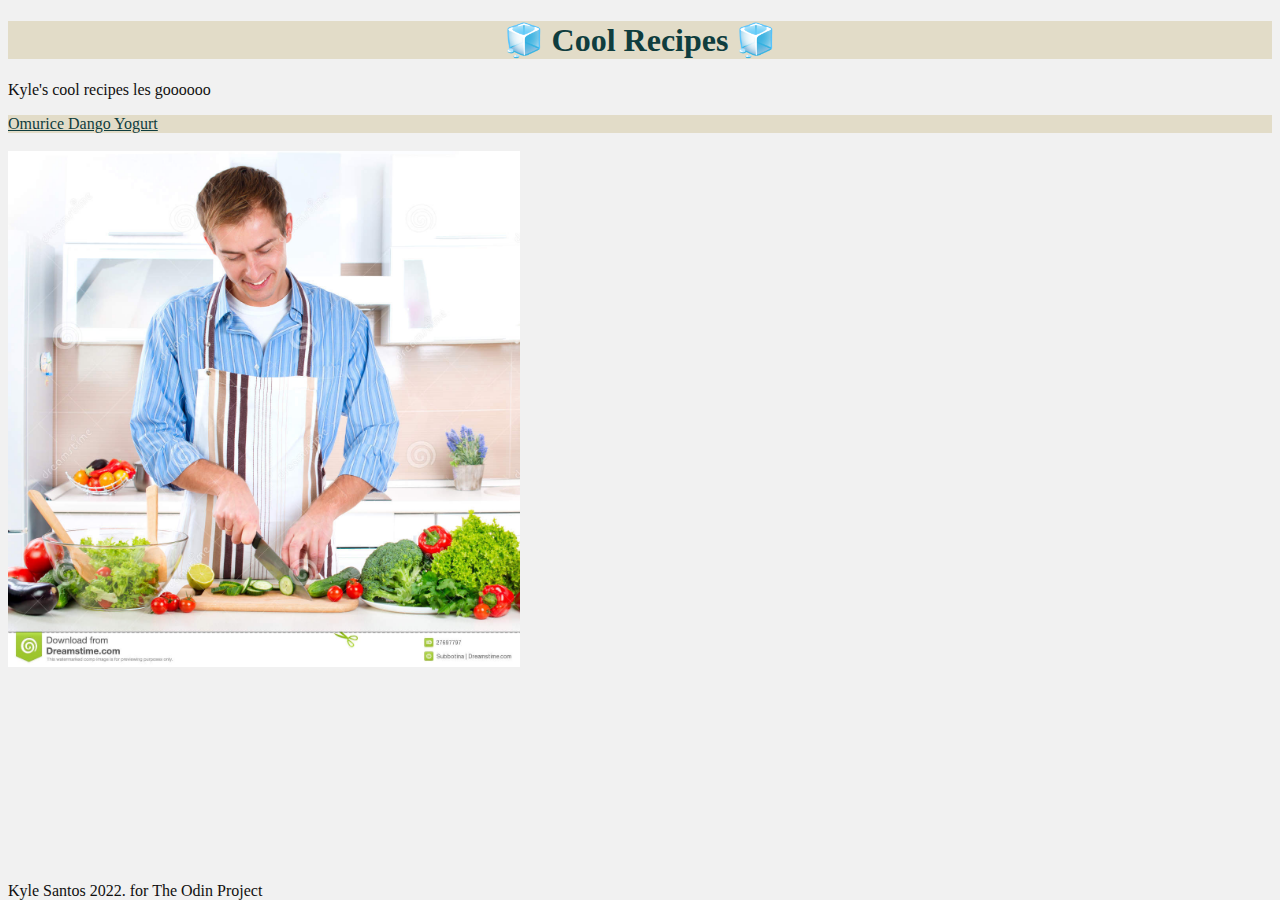
<file: index.html>
<!DOCTYPE html>
<head>
    <meta charset="UTF-8">
    <meta http-equiv="X-UA-Compatible" content="IE=edge">
    <meta name="viewport" content="width=device-width, initial-scale=1.0">
    <link rel="stylesheet" href="style.css">
    <title>Kyle's Recipes</title>
</head>
<html lang="en">
    <body>
        <h1>🧊 Cool Recipes 🧊</h1>
        <p>Kyle's cool recipes les goooooo</p>
        <div class="recipes">
            <a href="pages/omurice.html">
                Omurice
            </a>
            <a href="pages/dango.html">
                Dango
            </a>
            <a href="pages/yogurt.html">
                Yogurt
            </a>
        </div>
        <br>
        <img src="images/young-man-cooking-27697797.jpg">
    </body>
    <iframe width="315" height="315" src="https://www.youtube.com/embed/a0VCF-5NX24" title="YouTube video player" frameborder="0" allow="accelerometer; autoplay; clipboard-write; encrypted-media; gyroscope; picture-in-picture" allowfullscreen></iframe>
    <footer>Kyle Santos 2022. for The Odin Project</footer>
</html>
</file>
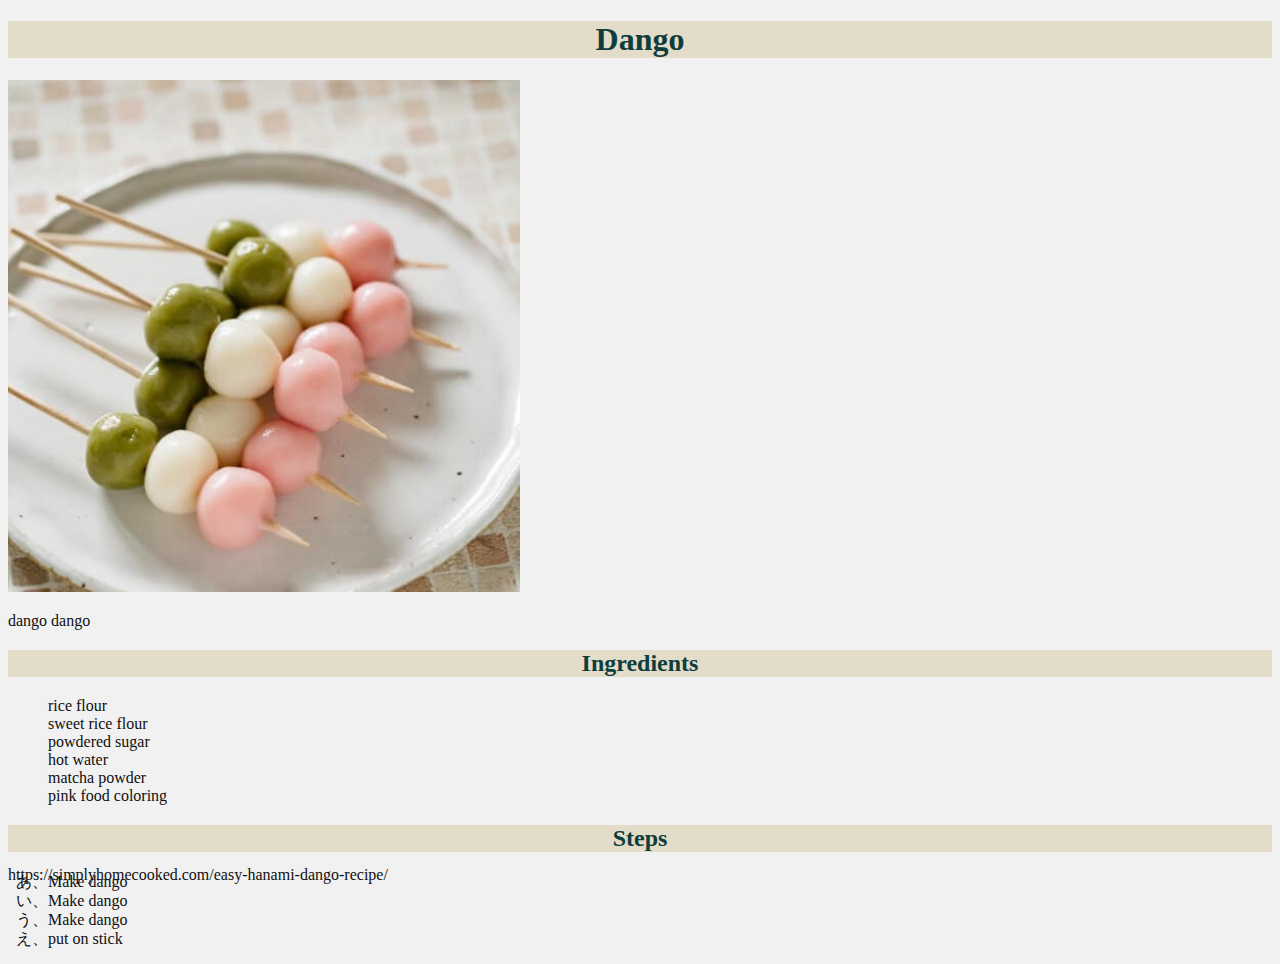
<file: pages/dango.html>
<!DOCTYPE html>
<html lang="en">
<head>
    <meta charset="UTF-8">
    <meta http-equiv="X-UA-Compatible" content="IE=edge">
    <meta name="viewport" content="width=device-width, initial-scale=1.0">
    <title>KS Recipes - Dango</title>
    <link rel="stylesheet" href="../style.css">
</head>
<body>
    <h1>Dango</h1>
    <img src="../images/dango.jpg">
    <p>dango dango</p>
    
    <h2>Ingredients</h2>
    <ul>
        <li>rice flour</li>
        <li>sweet rice flour</li>
        <li>powdered sugar</li>
        <li>hot water</li>
        <li>matcha powder</li>
        <li>pink food coloring</li>
    </ul>
    
    <h2>Steps</h2>
    <ol>
        <li>Make dango</li>
        <li>Make dango</li>
        <li>Make dango</li>
        <li>put on stick</li>
    </ol>




</body>
<footer>
    <p>https://simplyhomecooked.com/easy-hanami-dango-recipe/</p>
</footer>
</html>
</file>
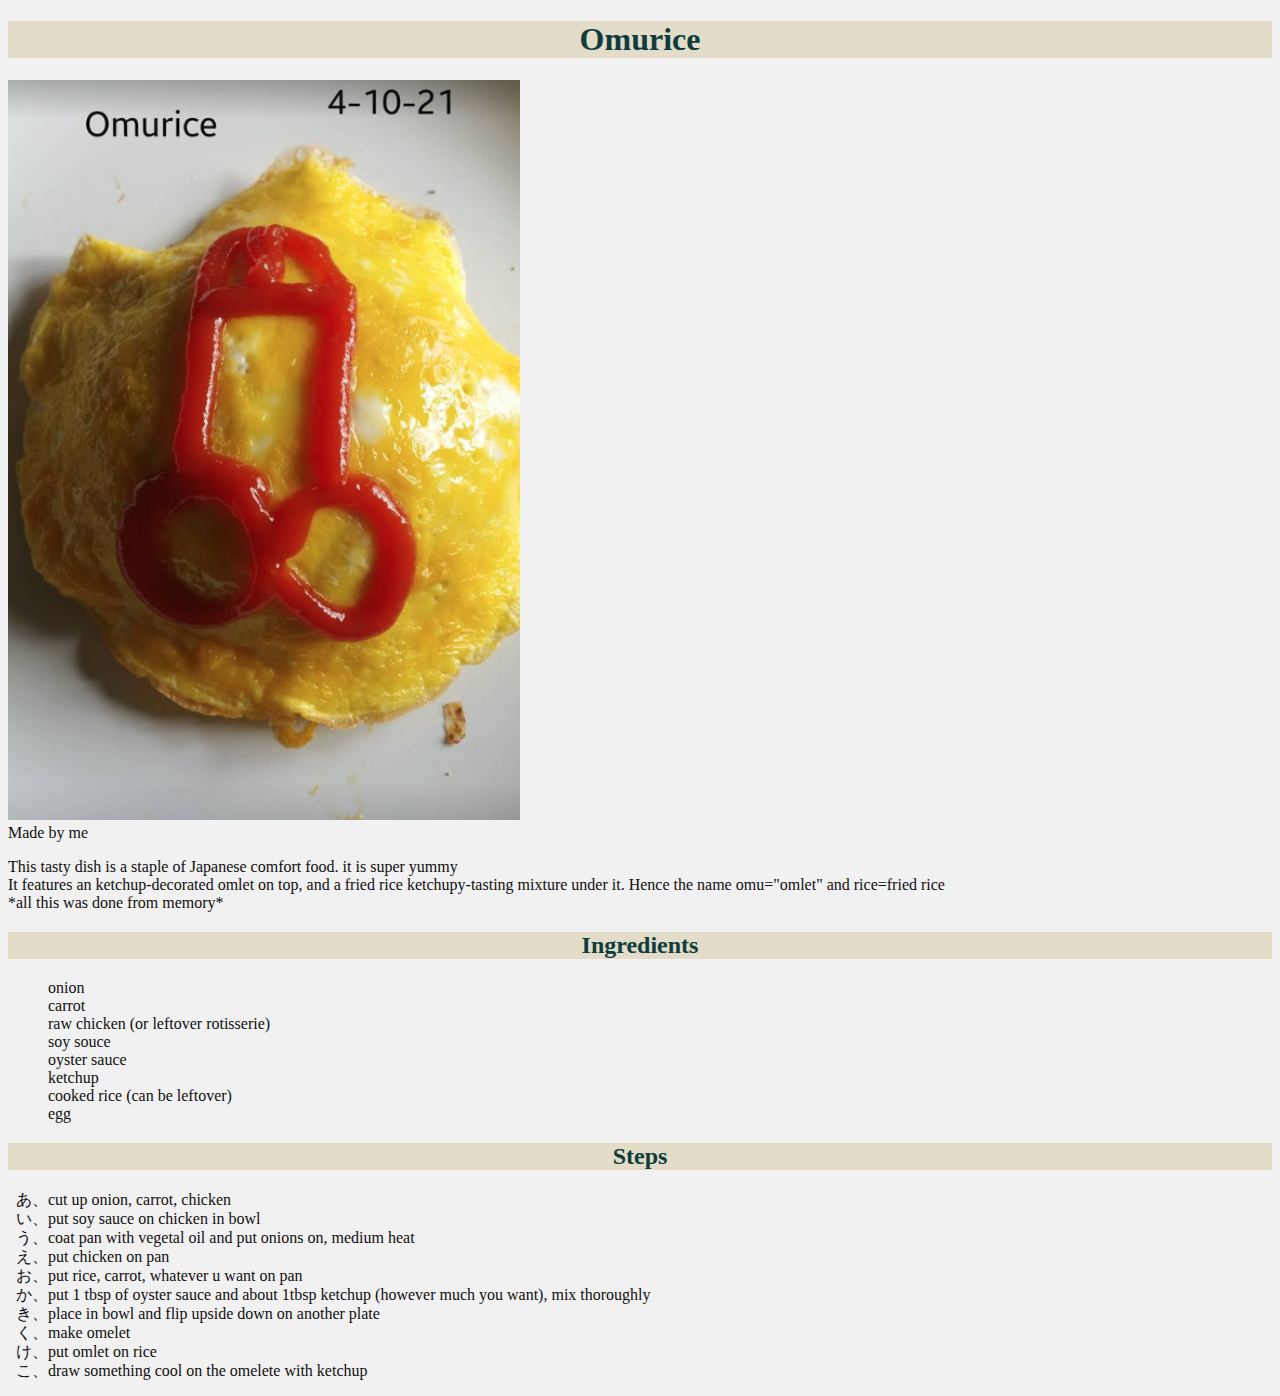
<file: pages/omurice.html>
<!DOCTYPE html>
<html lang="en">
<head>
    <meta charset="UTF-8">
    <meta http-equiv="X-UA-Compatible" content="IE=edge">
    <meta name="viewport" content="width=device-width, initial-scale=1.0">
    <title>KS Recipes - Omurice</title>
    <link rel="stylesheet" href="../style.css">
</head>
<body>
    <h1>Omurice</h1>
    <img src="../images/omurice.png">
    <figcaption>Made by me</figcaption>
    <p>
        This tasty dish is a staple of Japanese comfort food. it is super yummy
        <br>
        It features an ketchup-decorated omlet on top, and a fried rice ketchupy-tasting mixture under it. Hence the name omu="omlet" and rice=fried rice
        <br>
        *all this was done from memory*
    </p>

    <h2>Ingredients</h2>
    <ul>
        <li>onion</li>
        <li>carrot</li>
        <li>raw chicken (or leftover rotisserie)</li>
        <li>soy souce</li>
        <li>oyster sauce</li>
        <li>ketchup</li>
        <li>cooked rice (can be leftover)</li>
        <li>egg</li>
    </ul>
    
    <h2>Steps</h2>
    <ol>
        <li>cut up onion, carrot, chicken</li>
        <li>put soy sauce on chicken in bowl</li>
        <li>coat pan with vegetal oil and put onions on, medium heat</li>
        <li>put chicken on pan</li>
        <li>put rice, carrot, whatever u want on pan</li>
        <li>put 1 tbsp of oyster sauce and about 1tbsp ketchup (however much you want), mix thoroughly</li>
        <li>place in bowl and flip upside down on another plate</li>
        <li>make omelet</li>
        <li>put omlet on rice</li>
        <li>draw something cool on the omelete with ketchup</li>
    </ol>


</body>
</html>
</file>
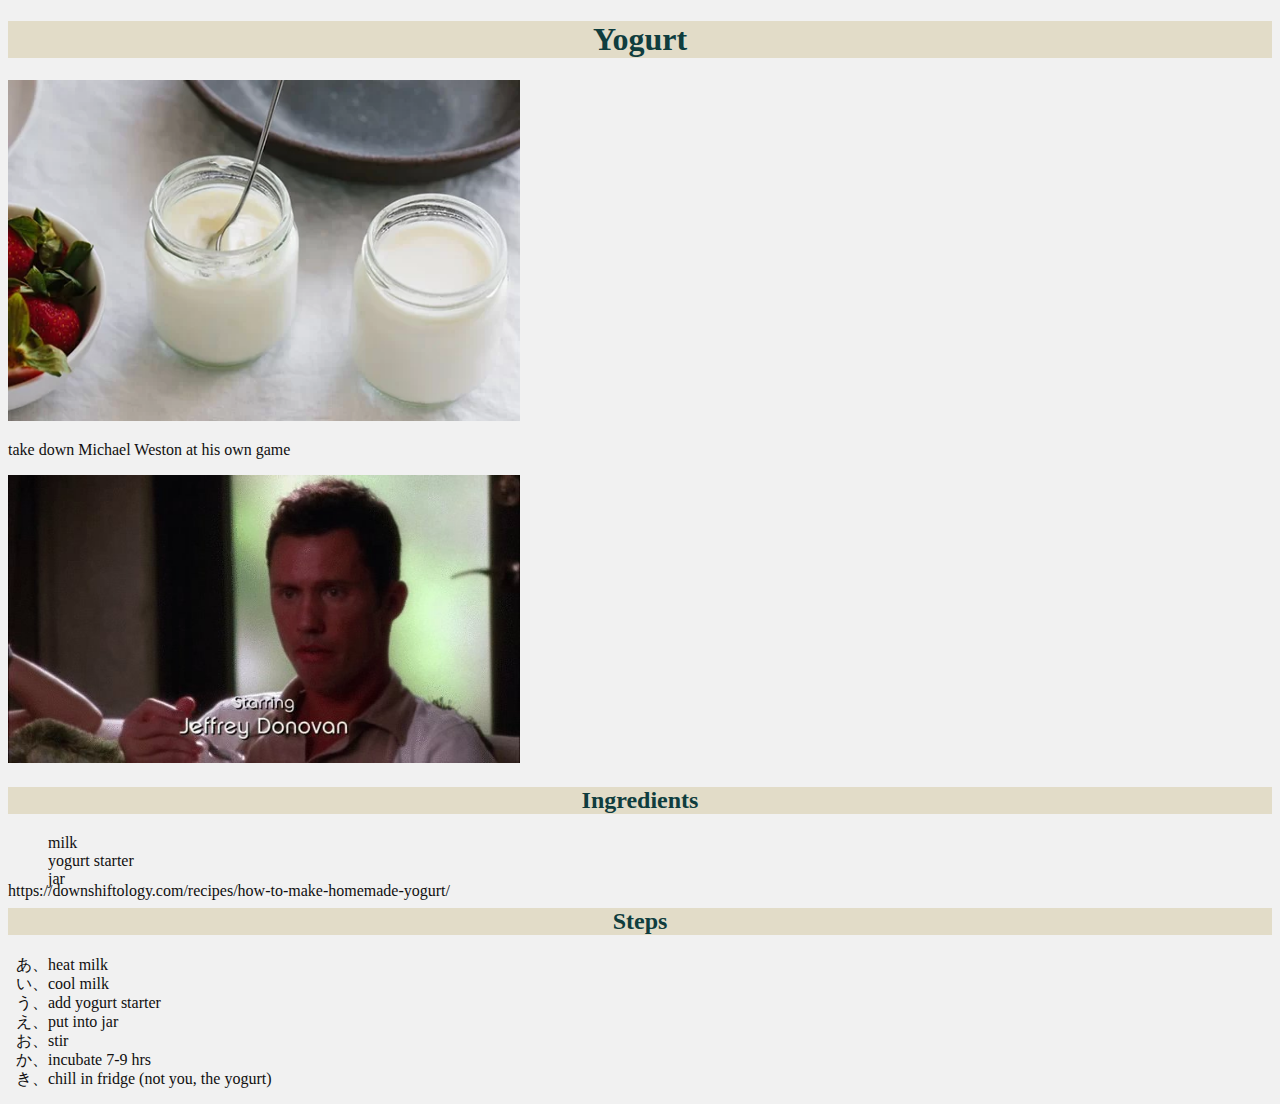
<file: pages/yogurt.html>
<!DOCTYPE html>
<html lang="en">
<head>
    <meta charset="UTF-8">
    <meta http-equiv="X-UA-Compatible" content="IE=edge">
    <meta name="viewport" content="width=device-width, initial-scale=1.0">
    <title>KS Recipes - Yogurt</title>
    <link rel="stylesheet" href="../style.css">
</head>
<body>
    <h1>Yogurt</h1>
    <img src="../images/yogurt.jpg">
    <p>take down Michael Weston at his own game</p>
    <img src="../images/michael weston yogurt.jpg">
    
    <h2>Ingredients</h2>
    <ul>
        <li>milk</li>
        <li>yogurt starter</li>
        <li>jar</li>
    </ul>
    
    <h2>Steps</h2>
    <ol>
        <li>heat milk</li>
        <li>cool milk</li>
        <li>add yogurt starter</li>
        <li>put into jar</li>
        <li>stir</li>
        <li>incubate 7-9 hrs</li>
        <li>chill in fridge (not you, the yogurt)</li>

    </ol>
</body>
<footer>https://downshiftology.com/recipes/how-to-make-homemade-yogurt/</footer>
</html>
</file>
<file: style.css>
/* style.css 
 * Kyle's Recipes
 * 7-22-22
 * https://colorhunt.co/palette/100f0f0f3d3ee2dcc8f1f1f1
 */

* {
    color: #100F0F;
}

html {
    background-color: #F1F1F1;
}

h1,h2 {
    color: #0F3D3E;
    background-color: #E2DCC8;
    text-align: center;
}

.recipes {
    background-color: #E2DCC8;
}

.recipes a {
    color: #0F3D3E;
    font-size: medium;
    font: "Trebuchet MS", Arial;
    size: 27px;
    margin-bottom: 2px;
}

ul li {
    list-style-type: none;

}

ol li {
    list-style-type: hiragana;
    /* text-align: center; */
}

img {
    width: 40vw;
}




/* https://www.freecodecamp.org/news/how-to-keep-your-footer-where-it-belongs-59c6aa05c59c/ */
footer {
    position: absolute;
    bottom: 0;
    /* width: 100%; */
    /* height: 2.5rem;            Footer height */
}
</file>
